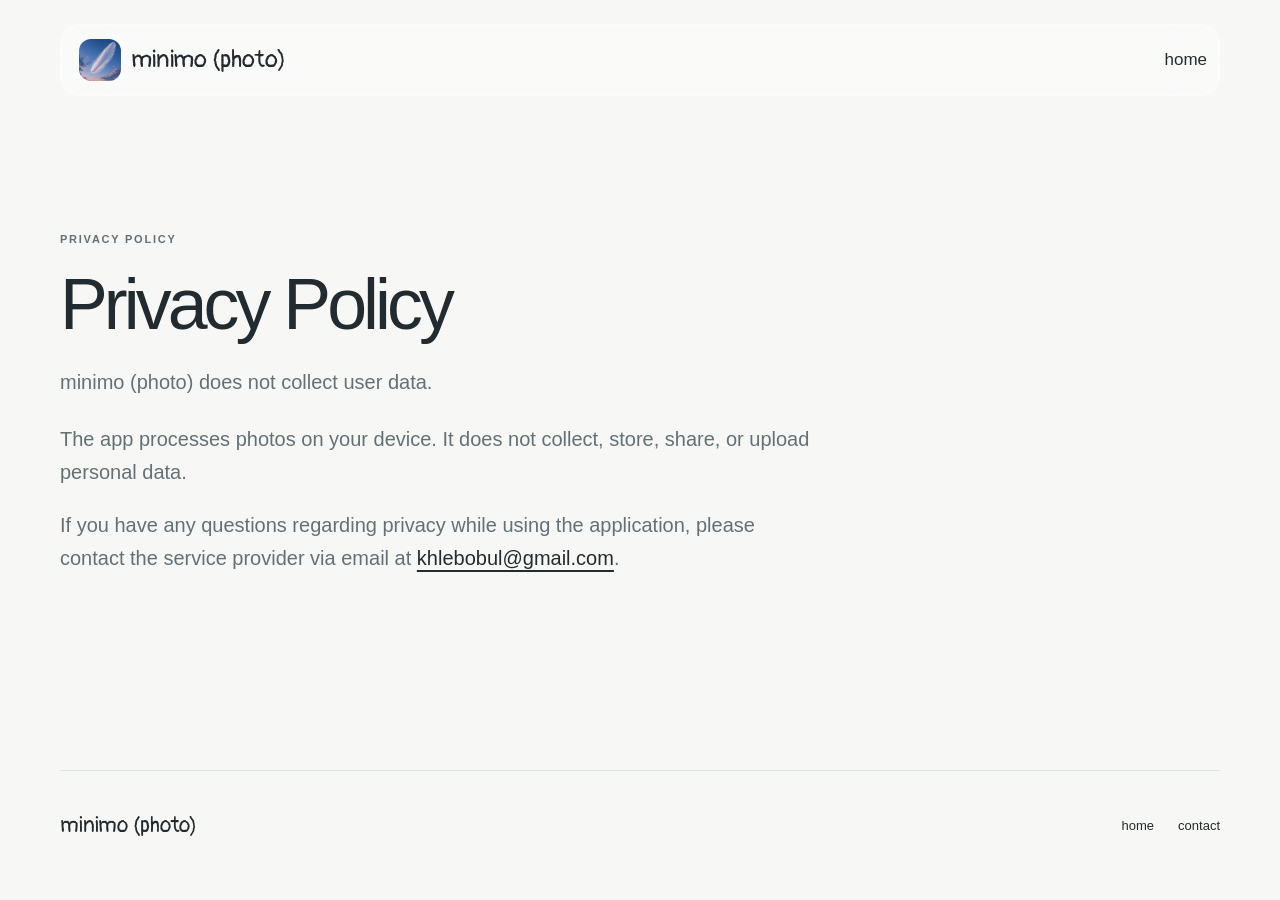
<file: privacy.html>
<!doctype html>
<html lang="en">
  <head>
    <meta charset="UTF-8">
    <meta name="viewport" content="width=device-width, initial-scale=1">
    <meta name="description" content="Privacy policy for minimo (photo).">
    <meta name="robots" content="index, follow">
    <meta name="theme-color" content="#f1f2f6">
    <title>Privacy Policy — minimo (photo)</title>
    <link rel="canonical" href="https://minimo-photo.vercel.app/privacy">
    <meta property="og:type" content="website">
    <meta property="og:site_name" content="minimo (photo)">
    <meta property="og:title" content="Privacy Policy — minimo (photo)">
    <meta property="og:description" content="minimo (photo) does not collect user data.">
    <meta property="og:url" content="https://minimo-photo.vercel.app/privacy">
    <meta property="og:image" content="https://minimo-photo.vercel.app/assets/og-image.png">
    <meta property="og:image:width" content="1200">
    <meta property="og:image:height" content="630">
    <meta property="og:image:alt" content="minimo (photo) — lighter photos">
    <meta name="twitter:card" content="summary_large_image">
    <meta name="twitter:title" content="Privacy Policy — minimo (photo)">
    <meta name="twitter:description" content="minimo (photo) does not collect user data.">
    <meta name="twitter:image" content="https://minimo-photo.vercel.app/assets/og-image.png">
    <link rel="stylesheet" href="styles.css">
    <link rel="icon" type="image/png" href="favicon/favicon-96x96.png" sizes="96x96">
    <link rel="icon" type="image/svg+xml" href="favicon/favicon.svg">
    <link rel="shortcut icon" href="favicon/favicon.ico">
    <link rel="apple-touch-icon" sizes="180x180" href="favicon/apple-touch-icon.png">
    <link rel="manifest" href="favicon/site.webmanifest">
  </head>
  <body>
    <header>
      <a class="brand" href="/" aria-label="minimo (photo), home">
        <img src="assets/icon.png" alt="" width="44" height="44">
        <span>minimo (photo)</span>
      </a>
      <a class="text-link" href="/">home</a>
    </header>

    <main class="policy-page">
      <section class="policy">
        <p class="eyebrow">privacy policy</p>
        <h1>Privacy Policy</h1>
        <p class="lead">minimo (photo) does not collect user data.</p>
        <p>
          The app processes photos on your device. It does not collect, store,
          share, or upload personal data.
        </p>
        <p>
          If you have any questions regarding privacy while using the
          application, please contact the service provider via email at
          <a href="mailto:khlebobul@gmail.com">khlebobul@gmail.com</a>.
        </p>
      </section>
    </main>

    <footer>
      <span>minimo (photo)</span>
      <nav aria-label="Project links">
        <a href="/">home</a>
        <a href="mailto:khlebobul@gmail.com">contact</a>
      </nav>
    </footer>
  </body>
</html>
</file>
<file: styles.css>
@font-face {
  font-family: Pangolin;
  src: url("assets/Pangolin-Regular.ttf") format("truetype");
  font-display: swap;
}

:root {
  --page: #f7f8f6;
  --ink: #222b2f;
  --muted: #637177;
  --frame: #dce3e5;
  --red: #fc3636;
  --white: #fff;
}

* { box-sizing: border-box; }
html { scroll-behavior: smooth; scroll-padding-top: 28px; }
body { margin: 0; color: var(--ink); background: var(--page); font: 17px/1.5 -apple-system, BlinkMacSystemFont, "Segoe UI", sans-serif; }
a { color: inherit; }
a:focus-visible { outline: 3px solid var(--red); outline-offset: 5px; }
header, main, footer { width: min(1160px, calc(100% - 48px)); margin-inline: auto; }
header { position: relative; z-index: 2; display: flex; align-items: center; justify-content: space-between; gap: 24px; min-height: 72px; margin-top: 24px; padding: 10px 12px 10px 18px; border: 1px solid #ffffff65; border-radius: 20px; background: #ffffff55; backdrop-filter: blur(20px); }
.brand { display: flex; align-items: center; gap: 10px; font-family: Pangolin, sans-serif; font-size: 24px; text-decoration: none; white-space: nowrap; }
.brand img { width: 42px; height: 42px; border-radius: 12px; }
.top-links { display: flex; align-items: center; gap: 28px; font-size: 13px; font-weight: 600; }
.text-link { text-decoration: none; }
.text-link:hover, footer a:hover { text-decoration: underline; text-underline-offset: 5px; }
.nav-cta { padding: 12px 20px; background: var(--white); border-radius: 12px; text-decoration: none; }

.nav-donate { color: var(--white); background: #d92c2c; white-space: nowrap; }
.nav-donate:hover { background: #be2424; }

.sister-project { display: flex; align-items: center; gap: 16px; max-width: 760px; margin: 8px auto 0; padding: 14px 18px; color: var(--white); background: var(--red); border-radius: 16px; text-align: left; text-decoration: none; box-shadow: 0 10px 24px #fc363635; transition: transform .2s, background .2s; }
.sister-project:hover { transform: translateY(-2px); background: #e52e2e; }
.sister-project-icons { display: flex; flex: 0 0 auto; padding-left: 4px; }
.sister-project-icons img { width: 40px; height: 40px; border: 2px solid #ffffffb3; border-radius: 12px; box-shadow: 0 3px 8px #8d171733; }
.sister-project-icons img + img { margin-left: -10px; }
.sister-project-copy { display: grid; flex: 1; gap: 2px; }
.sister-project-label { color: #ffe0e0; font-size: 10px; font-weight: 700; letter-spacing: .14em; text-transform: uppercase; }
.sister-project-copy strong { font-size: 16px; font-weight: 600; }
.sister-project-arrow { display: grid; flex: 0 0 38px; place-items: center; width: 38px; height: 38px; background: #ffffff26; border-radius: 12px; font-size: 22px; }

.hero { position: relative; isolation: isolate; padding-top: 74px; text-align: center; }
.hero::before { content: ""; position: absolute; z-index: -1; top: -130px; bottom: 0; left: calc((100% - 100vw) / 2); width: 100vw; background: linear-gradient(180deg, #25537018, transparent 55%, #f7f8f6 100%), url("assets/sky.jpg") center bottom / cover; }
.hero-copy { position: relative; z-index: 1; }
.eyebrow { margin: 0 0 18px; color: var(--muted); font-size: 11px; font-weight: 650; letter-spacing: .16em; text-transform: uppercase; }
.hero .eyebrow { color: #244554; }
h1, h2, p { margin-top: 0; }
h1 { margin-bottom: 24px; font-size: clamp(46px, 5.6vw, 76px); font-weight: 500; line-height: 1.06; letter-spacing: -.055em; }
.hero h1 { color: var(--white); text-shadow: 0 2px 16px #1d506525; }
h1 em { font-family: Georgia, "Times New Roman", serif; font-weight: 400; }
h2 { margin-bottom: 20px; font-size: clamp(36px, 4.5vw, 58px); font-weight: 500; line-height: 1.1; letter-spacing: -.045em; }
.lead { margin-bottom: 24px; color: #2f5261; font-size: 16px; line-height: 1.65; }
.store-links { display: flex; justify-content: center; flex-wrap: wrap; gap: 10px; scroll-margin-top: 30px; }
.store-link { display: inline-flex; align-items: center; gap: 14px; padding: 14px 23px; color: var(--white); background: #20282b; border: 1px solid #20282b; border-radius: 13px; font-size: 14px; font-weight: 600; text-decoration: none; box-shadow: 0 4px 12px #18374615; transition: transform .2s; }
.store-link[href]:hover, .donate-link:hover { transform: translateY(-2px); }
.store-status { display: block; margin-top: 2px; font-size: 10px; font-weight: 400; opacity: .8; }
.store-icon { display: block; width: 20px; height: 20px; flex-shrink: 0; }
.apple-icon { filter: invert(1); }
.store-link.secondary { background: #ffffffdf; border-color: #ffffff80; color: var(--ink); }
.note { margin: 13px 0 0; color: #345867; font-size: 11px; }

.phone-scene { position: relative; width: min(100%, 900px); height: 570px; margin: 40px auto 0; }
.phone { position: absolute; width: 225px; overflow: hidden; border: 6px solid #202426; border-radius: 38px; background: #202426; box-shadow: 0 0 0 2px #839097, 0 22px 40px #254b6338; }
.phone img { display: block; width: 100%; height: auto; }
.phone-center { z-index: 2; width: 250px; top: 0; left: calc(50% - 125px); }
.phone-left { top: 88px; left: calc(50% - 300px); transform: rotate(-13deg); }
.phone-right { top: 66px; right: calc(50% - 300px); transform: rotate(13deg); }
.floating-card { position: absolute; z-index: 3; display: flex; align-items: center; gap: 11px; padding: 15px 18px; text-align: left; background: #fffffff0; border: 1px solid #fff; border-radius: 14px; box-shadow: 0 8px 24px #264e6712; }
.floating-card strong { display: block; font-size: 12px; font-weight: 650; }
.floating-card div > span { display: block; color: var(--muted); font-size: 10px; margin-top: 2px; }
.card-icon { display: grid; place-items: center; width: 32px; height: 32px; color: #3b849f; background: #e7f3f6; border-radius: 9px; font-size: 23px; }
.space-card { top: 113px; left: 0; transform: rotate(-7deg); }
.private-card { top: 151px; right: -15px; transform: rotate(8deg); }
.free-card { top: 242px; right: -10px; transform: rotate(8deg); }
.free-card .card-icon { color: var(--red); background: #fff0ed; }
.hero-bottom { position: relative; display: flex; align-items: end; justify-content: space-between; gap: 24px; margin-top: -20px; padding: 0 0 38px; text-align: left; color: #415d67; font-size: 12px; }
.hero-bottom p { margin: 0; }
.hero-bottom strong { font-size: 17px; color: var(--ink); font-weight: 500; }
.hero-bottom a { text-decoration: none; }
.hero-bottom a span { margin-left: 12px; }

.comparison { padding: 100px 5%; text-align: center; }
.comparison > p:not(.eyebrow) { color: var(--muted); }
.comparison-frame { position: relative; aspect-ratio: 16 / 9; margin-top: 36px; overflow: hidden; background: var(--ink); border: 1px solid var(--frame); border-radius: 24px; box-shadow: 0 24px 60px #27272718; }
.comparison-frame img { position: absolute; inset: 0; width: 100%; height: 100%; object-fit: cover; }
.comparison-after { clip-path: inset(0 0 0 var(--position)); }
.comparison-label { position: absolute; top: 18px; z-index: 2; padding: 8px 13px; color: var(--white); background: #272727d9; border-radius: 10px; font-size: 13px; }
.before-label { left: 18px; }
.after-label { right: 18px; }
.comparison-line { position: absolute; z-index: 3; top: 0; bottom: 0; left: var(--position); width: 3px; background: var(--white); transform: translateX(-50%); pointer-events: none; }
.comparison-line b { position: absolute; top: 50%; left: 50%; width: 50px; height: 50px; display: grid; place-items: center; color: var(--white); background: var(--ink); border: 3px solid var(--white); border-radius: 50%; font: 24px system-ui, sans-serif; transform: translate(-50%, -50%); }
.comparison-frame input { position: absolute; z-index: 4; inset: 0; width: 100%; height: 100%; margin: 0; cursor: ew-resize; opacity: 0; }
.comparison-frame:focus-within { outline: 3px solid var(--red); outline-offset: 4px; }
.privacy { display: grid; grid-template-columns: 1.15fr 1fr; align-items: center; gap: clamp(32px, 5vw, 64px); margin-bottom: 80px; padding: clamp(32px, 5vw, 64px); color: var(--white); background: #222e32; border-radius: 28px; }
.privacy-copy > p:not(.eyebrow) { max-width: 420px; color: #c5d2d6; line-height: 1.65; }
.privacy .eyebrow { color: #addbea; }
.privacy-benefits { display: grid; gap: 22px; margin: 32px 0 0; padding: 0; list-style: none; }
.privacy-benefits li { display: flex; align-items: center; gap: 14px; }
.privacy-benefits li > span { display: grid; place-items: center; flex-shrink: 0; width: 42px; height: 42px; border: 1px solid #ffffff20; border-radius: 12px; color: #addbea; font-size: 23px; }
.privacy-benefits strong { font-size: 15px; font-weight: 600; }
.privacy-benefits p { margin: 3px 0 0; color: #c5d2d6; font-size: 13px; }
.privacy-benefits a { text-decoration-color: #ffffff55; text-underline-offset: 4px; }
.support-card { padding: clamp(26px, 3.4vw, 44px); color: var(--ink); background: linear-gradient(145deg, #edf8fc, #fff7ee); border: 1px solid #fff; border-radius: 22px; }
.support-brand { display: flex; align-items: center; gap: 13px; margin-bottom: 30px; }
.support-brand img { border-radius: 16px; transform: rotate(-7deg); }
.support-brand span { font-family: Pangolin, sans-serif; font-size: 17px; }
.support-card h3 { margin: 0 0 20px; font-size: clamp(32px, 3.3vw, 44px); font-weight: 500; line-height: 1.08; letter-spacing: -.045em; }
.support-card > p { color: #596a72; font-size: 15px; line-height: 1.65; }
.donate-link { display: flex; align-items: center; justify-content: center; gap: 12px; width: 100%; margin-top: 26px; padding: 17px 14px; color: var(--white); background: var(--red); border-radius: 13px; font-size: 20px; font-weight: 650; text-decoration: none; box-shadow: 0 8px 20px #fc363625; transition: transform .2s, background .2s; }
.donate-link:hover { background: #d92c2c; }
.donate-link span:last-child { margin-left: auto; }
.support-card .support-note { margin: 13px 0 0; text-align: center; font-size: 11px; }
.policy-page { min-height: calc(100vh - 226px); display: grid; align-items: center; padding: 60px 0 100px; }
.policy { max-width: 760px; }
.policy p:not(.eyebrow) { color: var(--muted); font-size: 20px; line-height: 1.65; }
.policy a { color: var(--ink); text-underline-offset: 5px; }
footer { min-height: 110px; display: flex; align-items: center; justify-content: space-between; gap: 24px; border-top: 1px solid var(--frame); font-size: 13px; }
footer > span { font-family: Pangolin, sans-serif; font-size: 21px; }
footer nav { display: flex; flex-wrap: wrap; gap: 24px; }
footer a { text-decoration: none; }

@media (max-width: 1000px) {
  .top-links { gap: 18px; }
  .top-links .text-link { display: none; }
  .phone-scene { width: 740px; max-width: 100%; }
  .floating-card { padding: 12px; }
  .space-card { left: -5px; }
  .private-card, .free-card { right: -5px; }
}
@media (max-width: 700px) {
  header, main, footer { width: calc(100% - 32px); }
  header { min-height: 64px; margin-top: 16px; padding: 9px 10px; border-radius: 16px; gap: 12px; }
  .brand { font-size: 20px; gap: 7px; }
  .brand img { width: 34px; height: 34px; border-radius: 9px; }
  .top-links .text-link, .top-links .nav-cta:not(.nav-donate) { display: none; }
  .sister-project { gap: 12px; margin-top: 6px; padding: 12px; }
  .sister-project-icons img { width: 34px; height: 34px; border-radius: 10px; }
  .sister-project-copy strong { font-size: 14px; }
  .sister-project-arrow { flex-basis: 32px; width: 32px; height: 32px; }
  .nav-cta { padding: 10px 13px; font-size: 12px; }
  .hero { padding-top: 56px; }
  .hero::before { top: -100px; background-position: center, 62% bottom; }
  .hero .eyebrow { font-size: 9px; letter-spacing: .1em; }
  h1 { font-size: clamp(37px, 7.6vw, 53px); line-height: 1.1; letter-spacing: -.05em; }
  .lead { max-width: 430px; margin-inline: auto; font-size: 14px; }
  .desktop-break { display: none; }
  .store-link { padding: 12px 18px; font-size: 13px; }
  .phone-scene { height: 455px; margin-top: 35px; overflow-x: clip; }
  .phone { width: 162px; border-width: 4px; border-radius: 27px; }
  .phone-center { width: 190px; left: calc(50% - 95px); border-radius: 31px; }
  .phone-left { left: calc(50% - 210px); top: 80px; transform: rotate(-10deg); }
  .phone-right { right: calc(50% - 210px); top: 65px; transform: rotate(10deg); }
  .floating-card { padding: 10px; gap: 7px; border-radius: 11px; }
  .floating-card strong { font-size: 10px; }
  .floating-card div > span { font-size: 9px; }
  .card-icon { width: 25px; height: 25px; font-size: 19px; }
  .space-card { top: 210px; left: 0; }
  .private-card { top: 315px; right: 0; }
  .free-card { display: none; }
  .hero-bottom { margin-top: 0; align-items: start; font-size: 10px; gap: 16px; }
  .hero-bottom strong { font-size: 14px; }
  .hero-bottom a { max-width: 155px; text-align: right; }
  .comparison { padding: 65px 0; }
  .comparison > p:not(.eyebrow) { font-size: 14px; }
  .comparison-frame { border-radius: 16px; }
  .comparison-label { top: 10px; font-size: 11px; padding: 5px 9px; }
  .before-label { left: 10px; }
  .after-label { right: 10px; }
  .comparison-line b { width: 38px; height: 38px; }
  .privacy { grid-template-columns: 1fr; gap: 32px; padding: 32px 24px; margin-bottom: 50px; }
  .support-card { padding: 26px 22px; }
  .donate-link { font-size: 19px; gap: 8px; }
  footer { align-items: flex-start; flex-direction: column; padding: 28px 0; gap: 16px; }
  footer nav { gap: 16px; }
}
@media (max-width: 440px) {
  .phone-left { left: calc(50% - 165px); }
  .phone-right { right: calc(50% - 165px); }
}
@media (prefers-reduced-motion: reduce) {
  html { scroll-behavior: auto; }
  .store-link, .donate-link, .sister-project { transition: none; }
}
</file>
